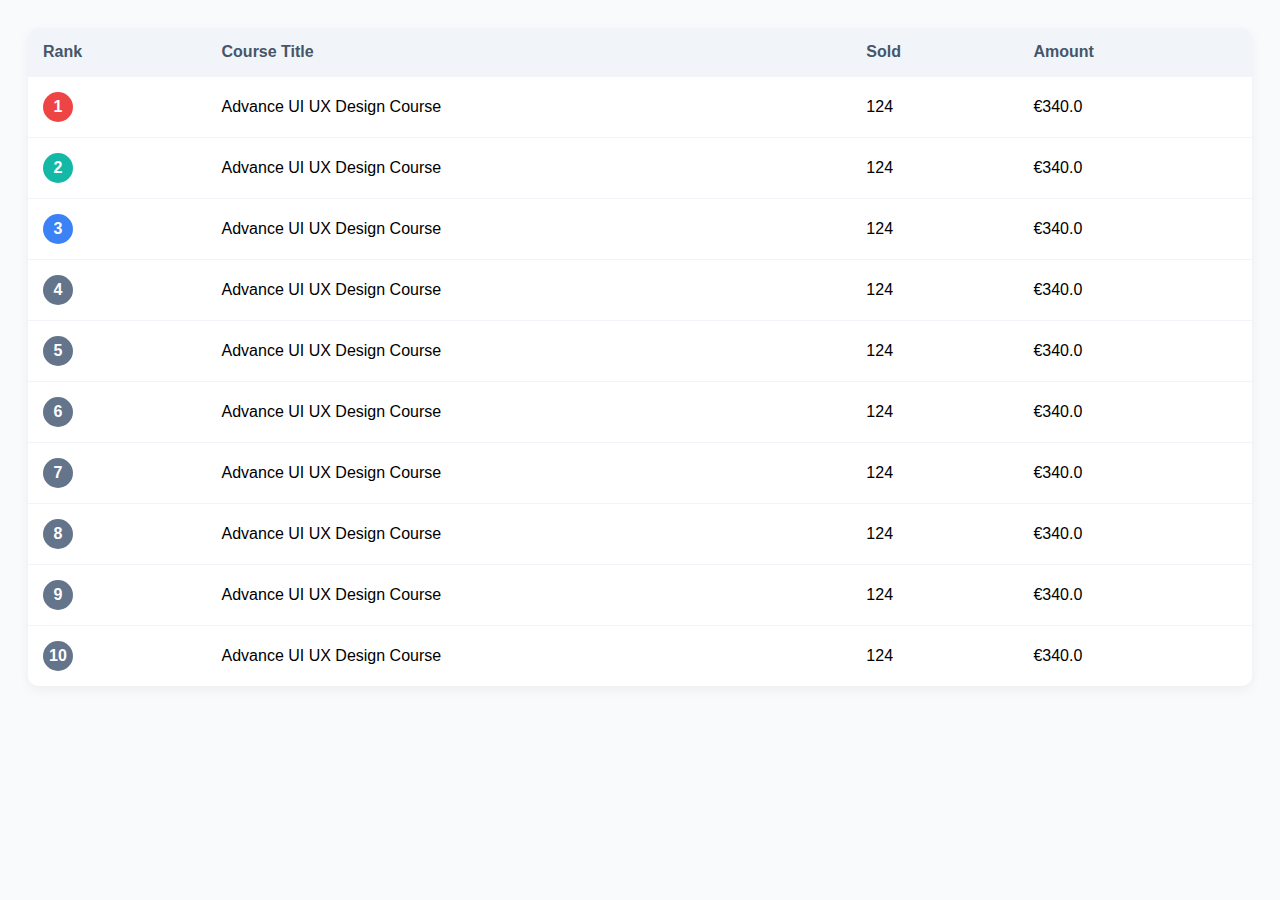
<file: ddd.html>
<!DOCTYPE html>
<html lang="en">
<head>
  <meta charset="UTF-8" />
  <meta name="viewport" content="width=device-width, initial-scale=1.0"/>
  <title>Course Leaderboard</title>
  <style>
    body {
      font-family: 'Segoe UI', Tahoma, Geneva, Verdana, sans-serif;
      background-color: #f8fafc;
      padding: 20px;
    }

    table {
      width: 100%;
      border-collapse: collapse;
      background-color: white;
      border-radius: 10px;
      overflow: hidden;
      box-shadow: 0 4px 12px rgba(0,0,0,0.05);
    }

    thead {
      background-color: #f1f5f9;
    }

    th, td {
      text-align: left;
      padding: 15px;
      font-size: 16px;
    }

    th {
      color: #475569;
      font-weight: 600;
    }

    tbody tr {
      border-top: 1px solid #f1f5f9;
    }

    .rank-badge {
      display: inline-block;
      width: 30px;
      height: 30px;
      border-radius: 50%;
      color: white;
      text-align: center;
      line-height: 30px;
      font-weight: bold;
    }

    .rank-1 { background-color: #ef4444; }  /* Red */
    .rank-2 { background-color: #14b8a6; }  /* Teal */
    .rank-3 { background-color: #3b82f6; }  /* Blue */
    .rank-default { background-color: #64748b; }  /* Gray */
  </style>
</head>
<body>
  <table>
    <thead>
      <tr>
        <th>Rank</th>
        <th>Course Title</th>
        <th>Sold</th>
        <th>Amount</th>
      </tr>
    </thead>
    <tbody>
      <!-- Repeat the row for ranks 1 to 10 -->
      <tr>
        <td><span class="rank-badge rank-1">1</span></td>
        <td>Advance UI UX Design Course</td>
        <td>124</td>
        <td>€340.0</td>
      </tr>
      <tr>
        <td><span class="rank-badge rank-2">2</span></td>
        <td>Advance UI UX Design Course</td>
        <td>124</td>
        <td>€340.0</td>
      </tr>
      <tr>
        <td><span class="rank-badge rank-3">3</span></td>
        <td>Advance UI UX Design Course</td>
        <td>124</td>
        <td>€340.0</td>
      </tr>
      <!-- For rank 4 to 10 use default badge -->
      <!-- Repeat this block as needed -->
      <tr>
        <td><span class="rank-badge rank-default">4</span></td>
        <td>Advance UI UX Design Course</td>
        <td>124</td>
        <td>€340.0</td>
      </tr>
      <tr>
        <td><span class="rank-badge rank-default">5</span></td>
        <td>Advance UI UX Design Course</td>
        <td>124</td>
        <td>€340.0</td>
      </tr>
      <tr>
        <td><span class="rank-badge rank-default">6</span></td>
        <td>Advance UI UX Design Course</td>
        <td>124</td>
        <td>€340.0</td>
      </tr>
      <tr>
        <td><span class="rank-badge rank-default">7</span></td>
        <td>Advance UI UX Design Course</td>
        <td>124</td>
        <td>€340.0</td>
      </tr>
      <tr>
        <td><span class="rank-badge rank-default">8</span></td>
        <td>Advance UI UX Design Course</td>
        <td>124</td>
        <td>€340.0</td>
      </tr>
      <tr>
        <td><span class="rank-badge rank-default">9</span></td>
        <td>Advance UI UX Design Course</td>
        <td>124</td>
        <td>€340.0</td>
      </tr>
      <tr>
        <td><span class="rank-badge rank-default">10</span></td>
        <td>Advance UI UX Design Course</td>
        <td>124</td>
        <td>€340.0</td>
      </tr>
    </tbody>
  </table>
</body>
</html>
</file>
